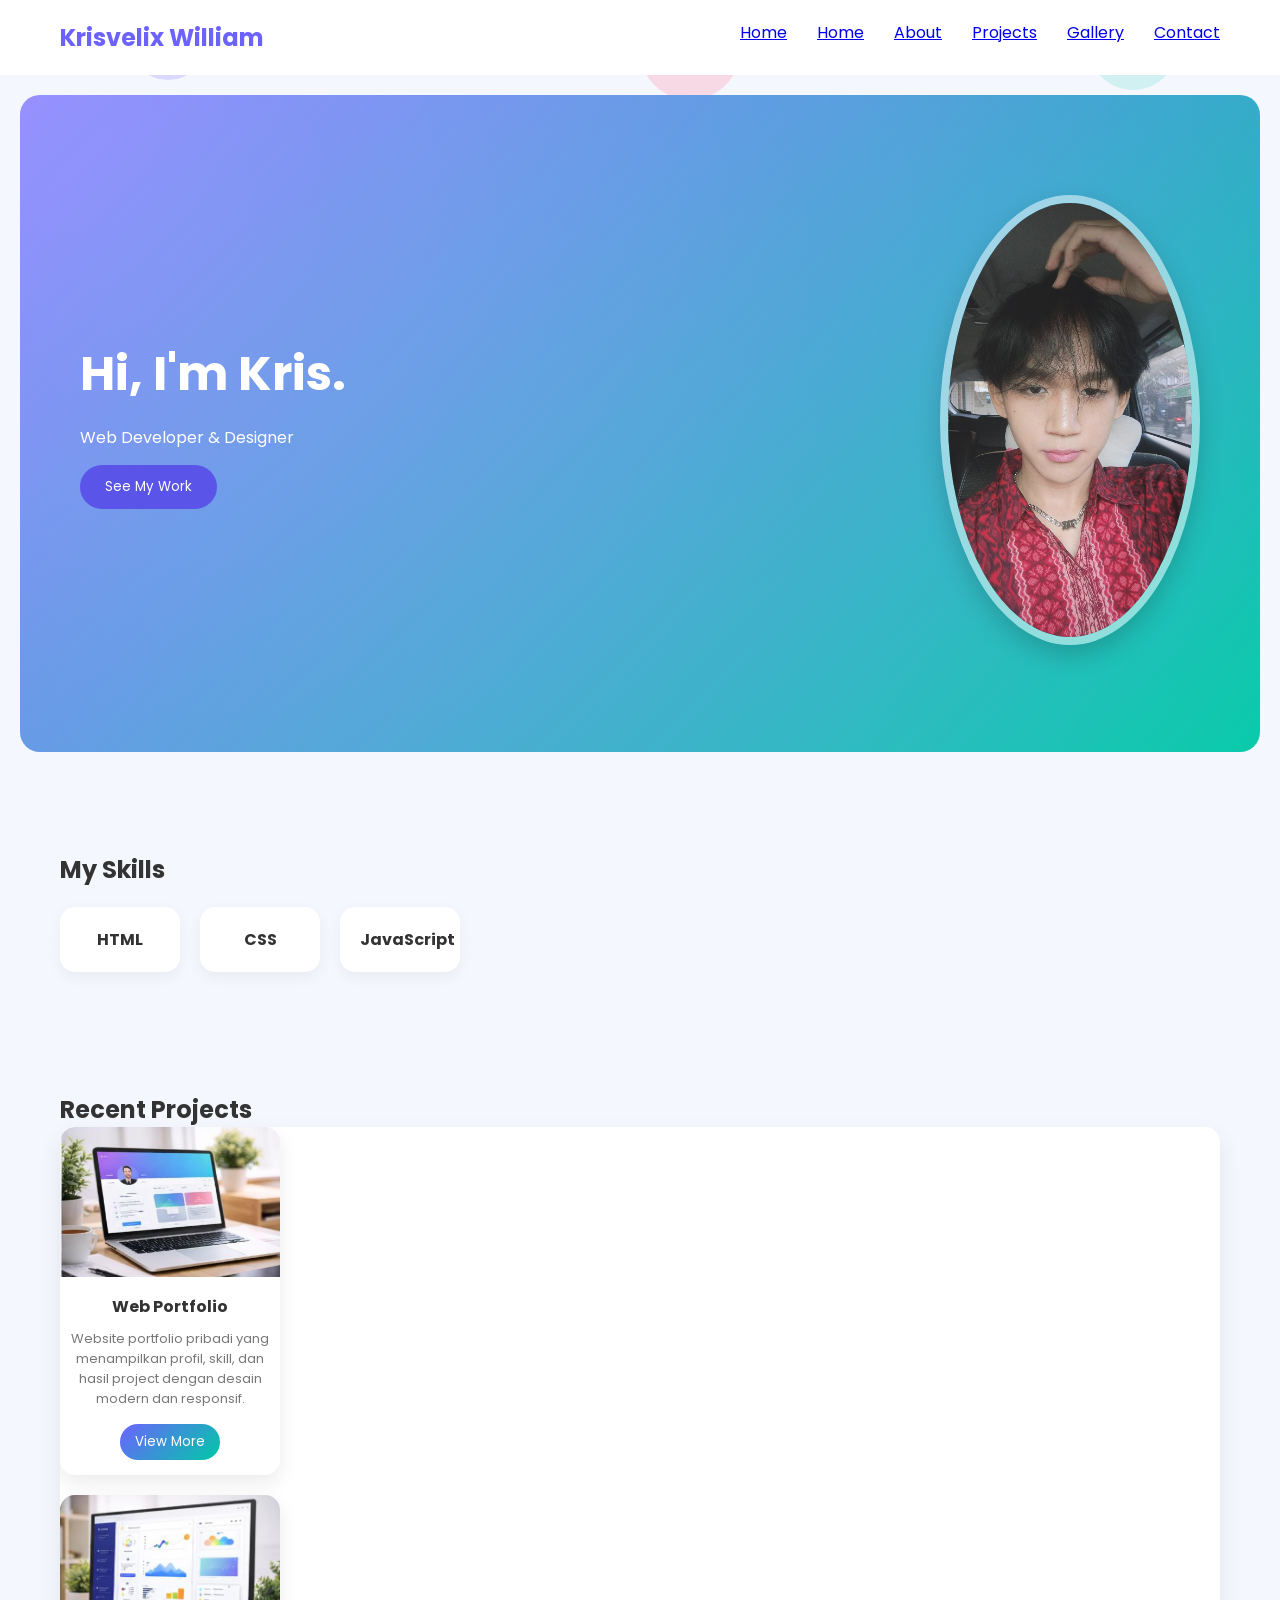
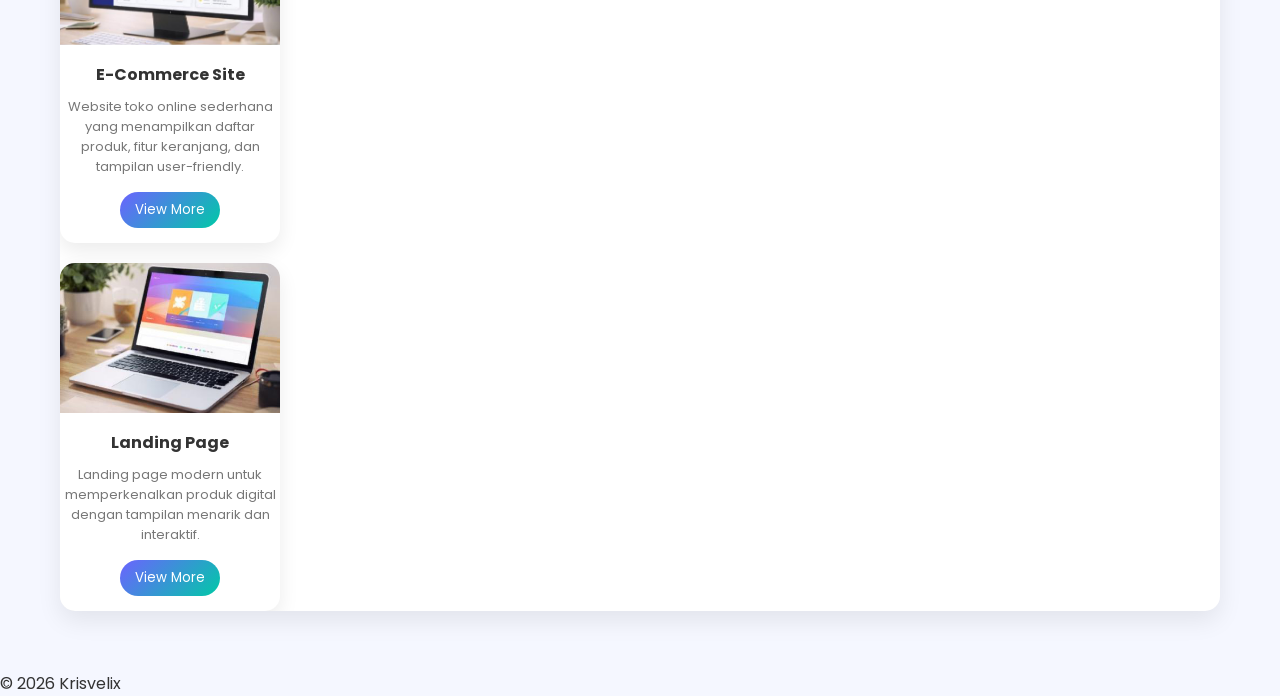
<file: index.html>
<!DOCTYPE html>
<html lang="en">
<head>
    <meta charset="UTF-8">
    <meta name="viewport" content="width=device-width, initial-scale=1.0">
    <title>Portfolio | Krisvelix William</title>

    <!-- Google Font -->
    <link href="https://fonts.googleapis.com/css2?family=Poppins:wght@300;600&display=swap" rel="stylesheet">

    <!-- CSS -->
    <link rel="stylesheet" href="style.css">
</head>
<script src="script.js"></script>
<body>
    <div class="bubbles">
    <span></span>
    <span></span>
    <span></span>
    <span></span>
    <span></span>
</div>

<!-- NAVBAR -->
<nav>
    <h2>Krisvelix William</h2>
    <ul>
        <li><a href="kris-portofolio.html">Home</a></li>
        <li><a href="index.html">Home</a></li>
        <li><a href="about.html">About</a></li>
        <li><a href="projects.html">Projects</a></li>
        <li><a href="gallery.html">Gallery</a></li>
        <li><a href="contact.html">Contact</a></li>
    </ul>
</nav>
<!-- HERO -->
<section class="hero">
    <div class="overlay"></div>

    <div class="hero-text">
        <h1>Hi, I'm Kris.</h1>
        <p>Web Developer & Designer</p>
        <button onclick="scrollToProject()">See My Work</button>
    </div>

    <div class="hero-img">
        <img src="apa.jpeg" alt="">
    </div>
</section>

<!-- SKILLS -->
<section class="skills">
    <h2>My Skills</h2>

    <div class="skill-box">
        <div class="skill-card">
            <h4>HTML</h4>
        </div>

        <div class="skill-card">
            <h4>CSS</h4>
        </div>

        <div class="skill-card">
            <h4>JavaScript</h4>
        </div>
    </div>
</section>

<!-- PROJECT -->
<section class="projects">
    <h2>Recent Projects</h2>

    <div class="project-card">
        <div class="card">
            <img src="1.jpeg">
            <h4>Web Portfolio</h4>
            <p>Website portfolio pribadi yang menampilkan profil, skill, dan hasil project dengan desain modern dan responsif.</p>
            <button onclick="viewProject()">View More</button>
        </div>

        <div class="card">
            <img src="2.jpeg">
            <h4>E-Commerce Site</h4>
            <p>Website toko online sederhana yang menampilkan daftar produk, fitur keranjang, dan tampilan user-friendly.<p>
            <button onclick="viewProject()">View More</button>
        </div>

        <div class="card">
            <img src="3.jpeg">
            <h4>Landing Page</h4>
            <p>Landing page modern untuk memperkenalkan produk digital dengan tampilan menarik dan interaktif.</p> 
            <button onclick="viewProject()">View More</button>
        </div>
    </div>
</section>

<!-- FOOTER -->
<footer>
    <p>© 2026 Krisvelix</p>
</footer>

</body>
</html>
</file>
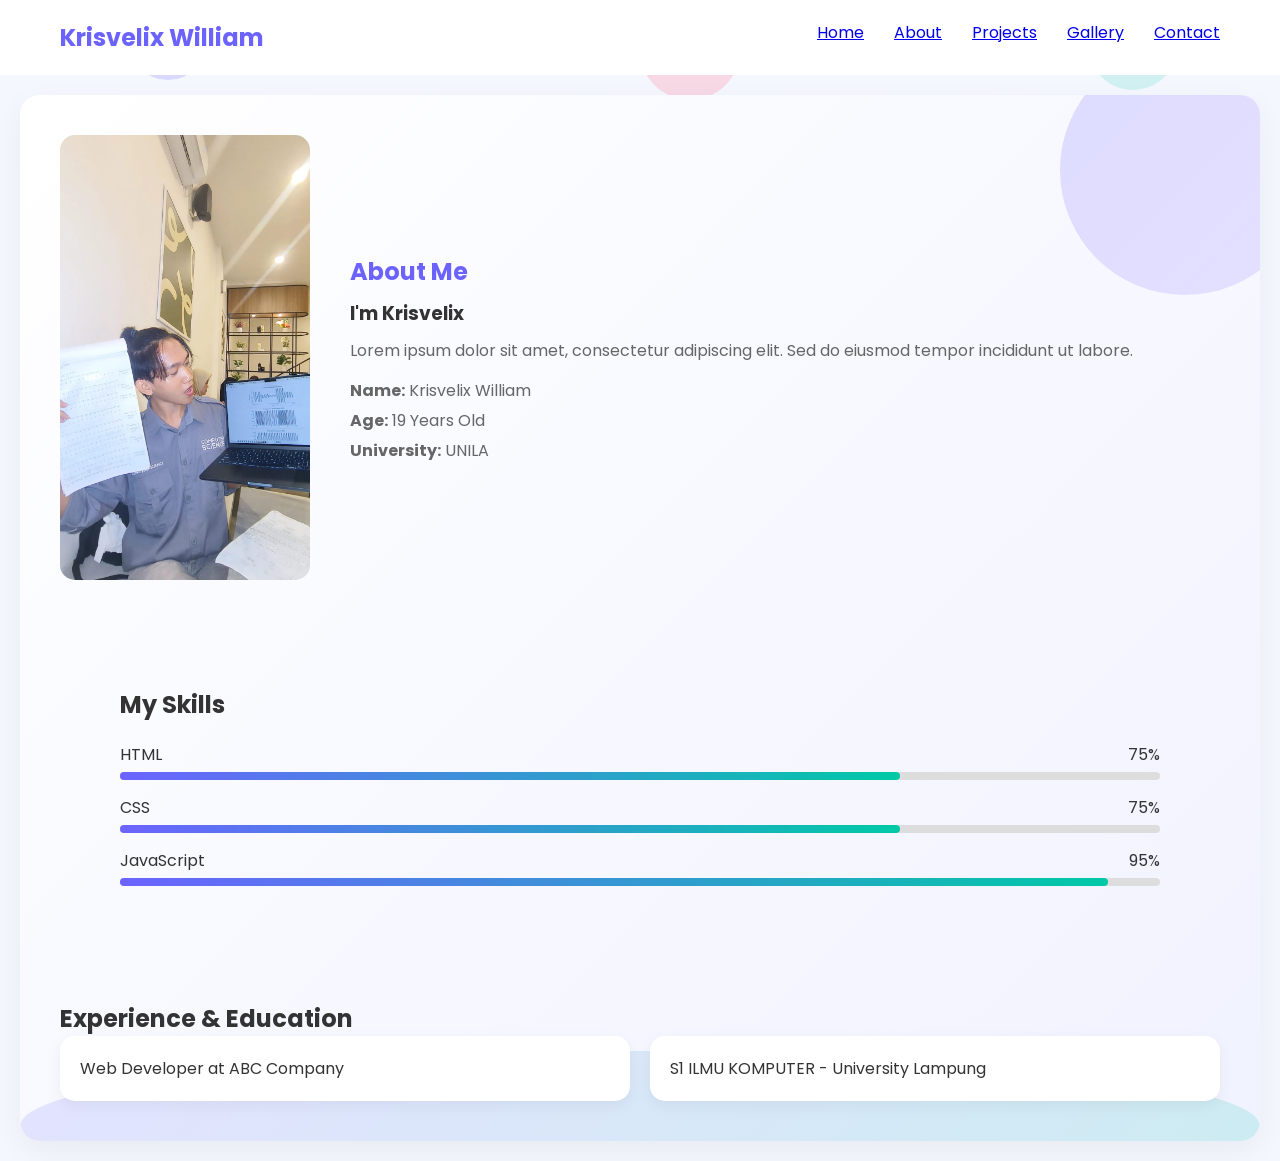
<file: about.html>
<!DOCTYPE html>
<html lang="en">
<head>
    <meta charset="UTF-8">
    <meta name="viewport" content="width=device-width, initial-scale=1.0">
    <title>About | Krisvelix William</title>

    <link href="https://fonts.googleapis.com/css2?family=Poppins:wght@300;600&display=swap" rel="stylesheet">
    <link rel="stylesheet" href="style.css">
</head>
<script src="script.js"></script>
<body>
    <div class="bubbles">
    <span></span>
    <span></span>
    <span></span>
    <span></span>
    <span></span>
</div>

<!-- NAVBAR -->
<nav>
    <h2>Krisvelix William</h2>
    <ul>
        <li><a href="kris-portofolio.html">Home</a></li>
        <li><a href="about.html">About</a></li>
        <li><a href="projects.html">Projects</a></li>
        <li><a href="gallery.html">Gallery</a></li>
        <li><a href="contact.html">Contact</a></li>
    </ul>
</nav>
<!-- ABOUT -->
<section class="about">

    <div class="bg-shape"></div>
    <div class="bg-wave"></div>

    <div class="about-container">

        <!-- IMAGE -->
        <div class="about-img">
            <img src="kapan.jpeg">
        </div>

        <!-- TEXT -->
        <div class="about-text">
            <h1>About Me</h1>
            <h3>I'm Krisvelix</h3>
            <p>Lorem ipsum dolor sit amet, consectetur adipiscing elit. Sed do eiusmod tempor incididunt ut labore.</p>

            <!-- INFO -->
            <div class="info">
                <p><strong>Name:</strong> Krisvelix William</p>
                <p><strong>Age:</strong> 19 Years Old</p>
                <p><strong>University:</strong> UNILA</p>
            </div>
        </div>

    </div>

    <!-- SKILLS -->
    <div class="skills">
        <h2>My Skills</h2>

        <div class="skill">
            <p>HTML <span>75%</span></p>
            <div class="bar"><div class="fill html"></div></div>
        </div>

        <div class="skill">
            <p>CSS <span>75%</span></p>
            <div class="bar"><div class="fill css"></div></div>
        </div>

        <div class="skill">
            <p>JavaScript <span>95%</span></p>
            <div class="bar"><div class="fill js"></div></div>
        </div>
    </div>

    <!-- EXPERIENCE -->
    <div class="experience">
        <h2>Experience & Education</h2>

        <div class="exp-box">
            <div class="exp-card">
                Web Developer at ABC Company
            </div>

            <div class="exp-card">
                S1 ILMU KOMPUTER - University Lampung
            </div>
        </div>
    </div>

</section>

</body>
</html>
</file>
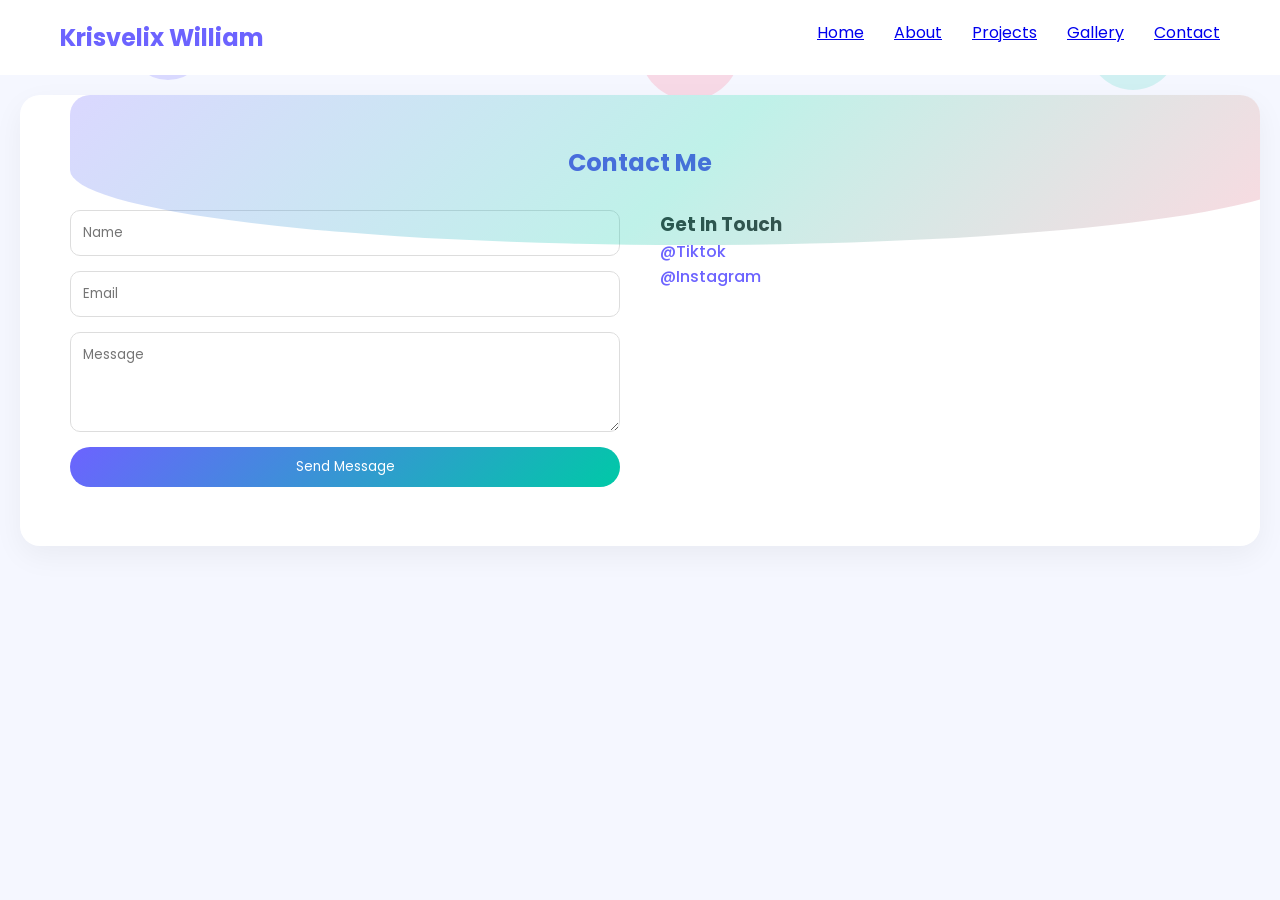
<file: contact.html>
<!DOCTYPE html>
<html lang="en">
<head>
    <meta charset="UTF-8">
    <meta name="viewport" content="width=device-width, initial-scale=1.0">
    <title>Contact | Krisvelix</title>

    <link href="https://fonts.googleapis.com/css2?family=Poppins:wght@300;600&display=swap" rel="stylesheet">
    <link rel="stylesheet" href="style.css">
</head>
<script src="script.js"></script>
<body>
    <div class="bubbles">
    <span></span>
    <span></span>
    <span></span>
    <span></span>
    <span></span>
</div>

<!-- NAVBAR -->
<nav>
    <h2>Krisvelix William</h2>
    <ul>
        <li><a href="kris-portofolio.html">Home</a></li>
        <li><a href="about.html">About</a></li>
        <li><a href="projects.html">Projects</a></li>
        <li><a href="gallery.html">Gallery</a></li>
        <li><a href="contact.html">Contact</a></li>
    </ul>
</nav>

<!-- CONTACT -->
<section class="contact-page">

    <div class="contact-bg"></div>

    <h1>Contact Me</h1>

    <div class="contact-container">

        <!-- FORM -->
        <div class="form">
            <input type="text" id="name" placeholder="Name">
            <input type="email" id="email" placeholder="Email">
            <textarea id="message" placeholder="Message"></textarea>

            <button onclick="sendMessage()">Send Message</button>
        </div>

        <!-- INFO -->
        <div class="info-box">
            <h3>Get In Touch</h3>
            <p>
            <a href="tiktok.com/@blackcyyy"target="_blank">
            @Tiktok
            </p>
            <p>
            <a href="https://www.instagram.com/qwirzyw?igsh=Z2xzMjd5bGs2c2Zl" target="_blank">
            @Instagram
            </a>
            </p>

            <div class="map">
            <iframe 
            src="https://www.google.com/maps?q=Bandar+Lampung&output=embed"
            width="100%" 
            height="200" 
            style="border:0; border-radius:10px;">
        </iframe>
        </div>
    </div>

    </div>

</section>

</body>
</html>
</file>
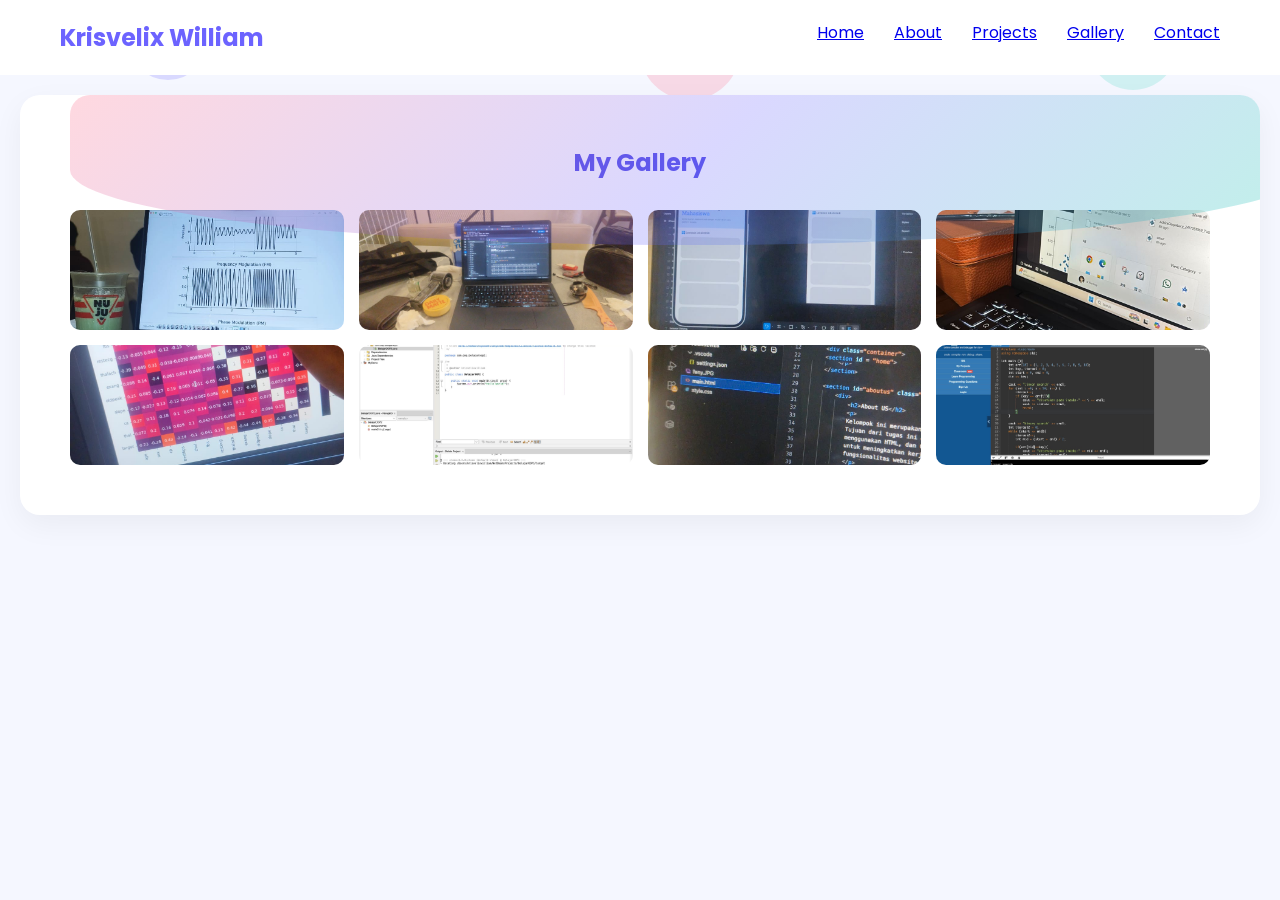
<file: gallery.html>
<!DOCTYPE html>
<html lang="en">
<head>
    <meta charset="UTF-8">
    <meta name="viewport" content="width=device-width, initial-scale=1.0">
    <title>Gallery | Krisvelix</title>

    <link href="https://fonts.googleapis.com/css2?family=Poppins:wght@300;600&display=swap" rel="stylesheet">
    <link rel="stylesheet" href="style.css">
</head>
<script src="script.js"></script>
<body>
    <div class="bubbles">
    <span></span>
    <span></span>
    <span></span>
    <span></span>
    <span></span>
</div>

<!-- NAVBAR -->
<nav>
    <h2>Krisvelix William</h2>
    <ul>
        <li><a href="kris-portofolio.html">Home</a></li>
        <li><a href="about.html">About</a></li>
        <li><a href="projects.html">Projects</a></li>
        <li><a href="gallery.html">Gallery</a></li>
        <li><a href="contact.html">Contact</a></li>
    </ul>
</nav>

<!-- GALLERY -->
<section class="gallery-page">

    <div class="gallery-bg"></div>

    <h1>My Gallery</h1>

    <div class="gallery-grid">
        <img src="6.jpeg">
        <img src="7.jpeg">
        <img src="8.jpeg">
        <img src="9.jpeg">
        <img src="10.jpeg">
        <img src="11.jpeg">
        <img src="12.jpeg">
        <img src="13.jpeg">
    </div>

</section>

</body>
</html>
</file>
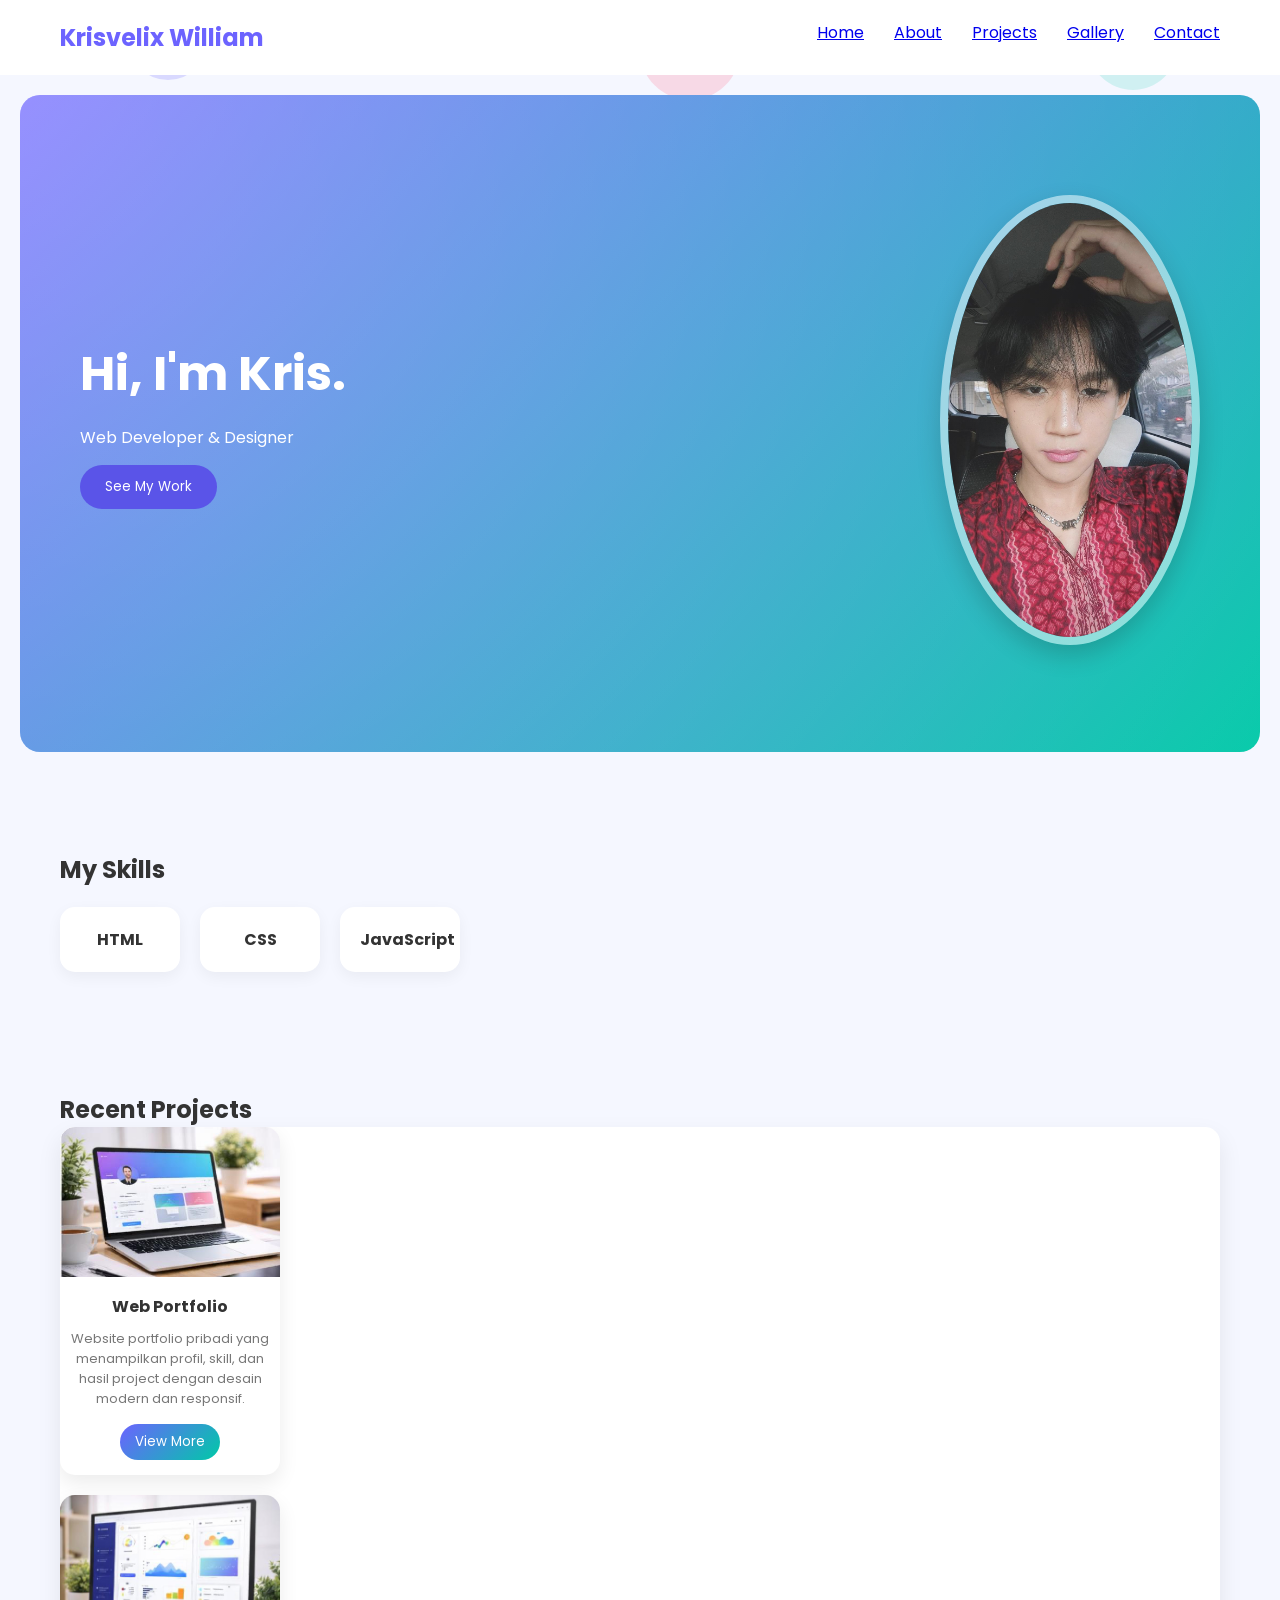
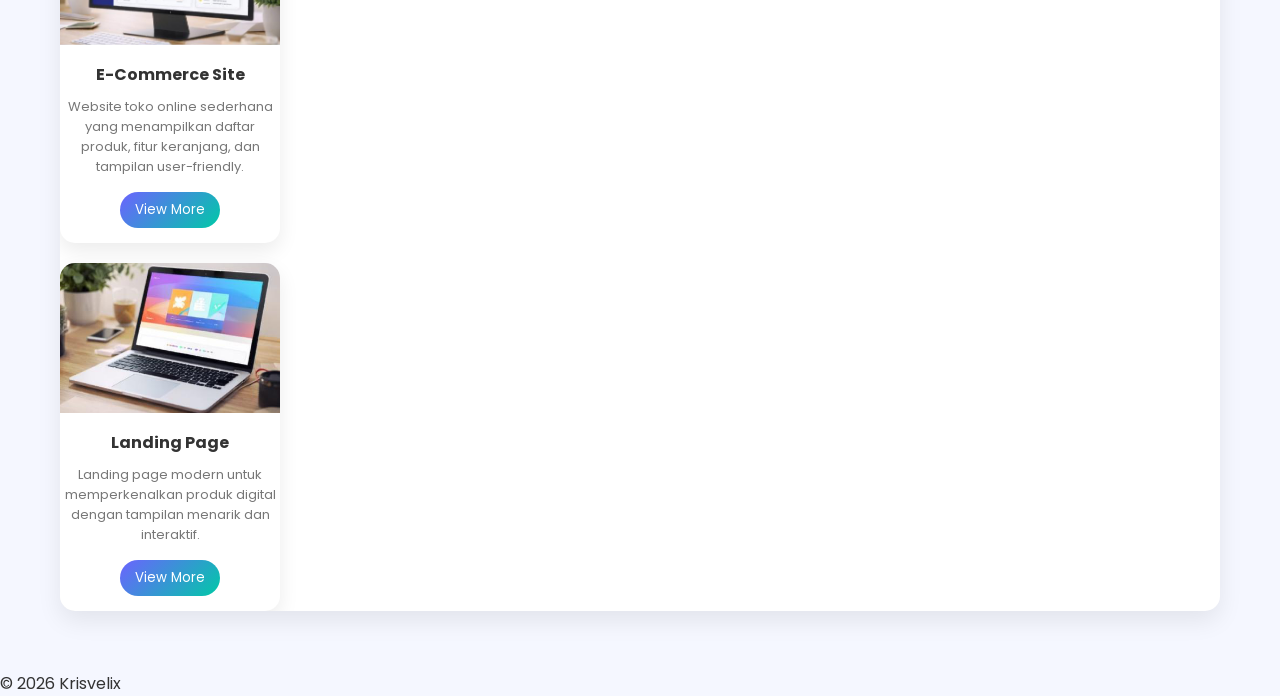
<file: kris-portofolio.html>
<!DOCTYPE html>
<html lang="en">
<head>
    <meta charset="UTF-8">
    <meta name="viewport" content="width=device-width, initial-scale=1.0">
    <title>Portfolio | Krisvelix William</title>

    <!-- Google Font -->
    <link href="https://fonts.googleapis.com/css2?family=Poppins:wght@300;600&display=swap" rel="stylesheet">

    <!-- CSS -->
    <link rel="stylesheet" href="style.css">
</head>
<script src="script.js"></script>
<body>
    <div class="bubbles">
    <span></span>
    <span></span>
    <span></span>
    <span></span>
    <span></span>
</div>

<!-- NAVBAR -->
<nav>
    <h2>Krisvelix William</h2>
    <ul>
        <li><a href="kris-portofolio.html">Home</a></li>
        <li><a href="about.html">About</a></li>
        <li><a href="projects.html">Projects</a></li>
        <li><a href="gallery.html">Gallery</a></li>
        <li><a href="contact.html">Contact</a></li>
    </ul>
</nav>
<!-- HERO -->
<section class="hero">
    <div class="overlay"></div>

    <div class="hero-text">
        <h1>Hi, I'm Kris.</h1>
        <p>Web Developer & Designer</p>
        <button onclick="scrollToProject()">See My Work</button>
    </div>

    <div class="hero-img">
        <img src="apa.jpeg" alt="">
    </div>
</section>

<!-- SKILLS -->
<section class="skills">
    <h2>My Skills</h2>

    <div class="skill-box">
        <div class="skill-card">
            <h4>HTML</h4>
        </div>

        <div class="skill-card">
            <h4>CSS</h4>
        </div>

        <div class="skill-card">
            <h4>JavaScript</h4>
        </div>
    </div>
</section>

<!-- PROJECT -->
<section class="projects">
    <h2>Recent Projects</h2>

    <div class="project-card">
        <div class="card">
            <img src="1.jpeg">
            <h4>Web Portfolio</h4>
            <p>Website portfolio pribadi yang menampilkan profil, skill, dan hasil project dengan desain modern dan responsif.</p>
            <button onclick="viewProject()">View More</button>
        </div>

        <div class="card">
            <img src="2.jpeg">
            <h4>E-Commerce Site</h4>
            <p>Website toko online sederhana yang menampilkan daftar produk, fitur keranjang, dan tampilan user-friendly.<p>
            <button onclick="viewProject()">View More</button>
        </div>

        <div class="card">
            <img src="3.jpeg">
            <h4>Landing Page</h4>
            <p>Landing page modern untuk memperkenalkan produk digital dengan tampilan menarik dan interaktif.</p> 
            <button onclick="viewProject()">View More</button>
        </div>
    </div>
</section>

<!-- FOOTER -->
<footer>
    <p>© 2026 Krisvelix</p>
</footer>

</body>
</html>
</file>
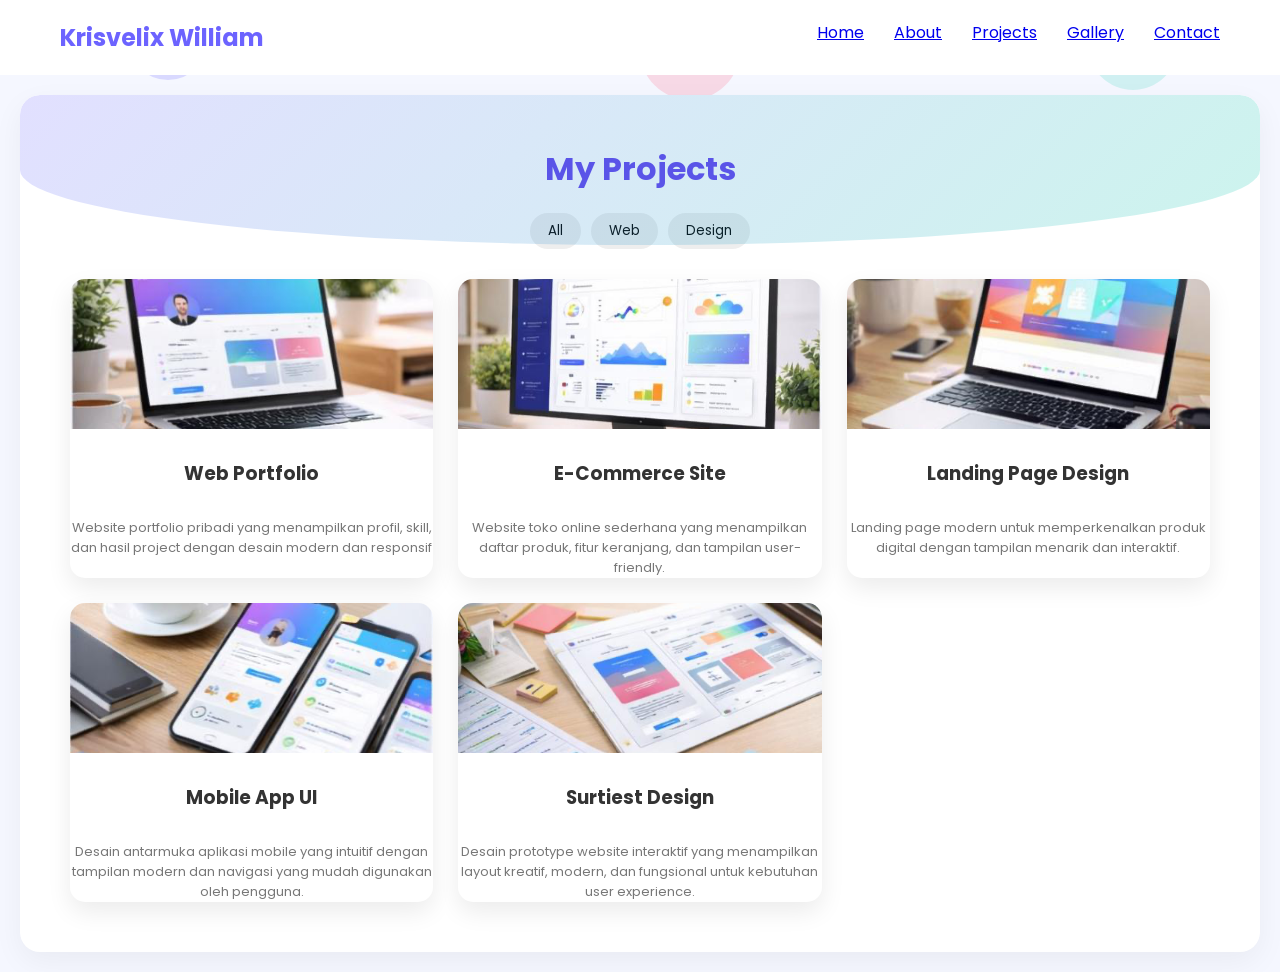
<file: projects.html>
<!DOCTYPE html>
<html lang="en">
<head>
    <meta charset="UTF-8">
    <meta name="viewport" content="width=device-width, initial-scale=1.0">
    <title>Projects | Krisvelix</title>

    <link href="https://fonts.googleapis.com/css2?family=Poppins:wght@300;600&display=swap" rel="stylesheet">
    <link rel="stylesheet" href="style.css">
</head>
<script src="script.js"></script>
<body>
    <div class="bubbles">
    <span></span>
    <span></span>
    <span></span>
    <span></span>
    <span></span>
</div>

<!-- NAVBAR -->
<nav>
    <h2>Krisvelix William</h2>
    <ul>
        <li><a href="kris-portofolio.html">Home</a></li>
        <li><a href="about.html">About</a></li>
        <li><a href="projects.html">Projects</a></li>
        <li><a href="gallery.html">Gallery</a></li>
        <li><a href="contact.html">Contact</a></li>
    </ul>
</nav>

<!-- PROJECTS -->
<section class="projects-page">

    <!-- SHAPE -->
    <div class="project-bg"></div>

    <h1>My Projects</h1>

    <!-- FILTER -->
    <div class="filter">
    <button onclick="filterProject('all')">All</button>
    <button onclick="filterProject('web')">Web</button>
    <button onclick="filterProject('design')">Design</button>
</div>

    <!-- GRID -->
    <div class="project-grid">

        <div class="project-card web">
        <img src="1.jpeg">
    <h3>Web Portfolio</h3>
    <p> Website portfolio pribadi yang menampilkan profil, skill, dan hasil project dengan desain modern dan responsif</p>
</div>

        <div class="project-card web">
        <img src="2.jpeg">
        <h3>E-Commerce Site</h3>
        <p>Website toko online sederhana yang menampilkan daftar produk, fitur keranjang, dan tampilan user-friendly.</p>
</div>

        <div class="project-card design">
        <img src="3.jpeg">
        <h3>Landing Page Design</h3>
        <p>Landing page modern untuk memperkenalkan produk digital dengan tampilan menarik dan interaktif.</p>
</div>

        <div class="project-card design">
        <img src="4.jpeg">
        <h3>Mobile App UI</h3>
        <p>Desain antarmuka aplikasi mobile yang intuitif dengan tampilan modern dan navigasi yang mudah digunakan oleh pengguna.</p>
</div>

        <div class="project-card design">
        <img src="5.jpeg">
        <h3>Surtiest Design</h3>
        <p>Desain prototype website interaktif yang menampilkan layout kreatif, modern, dan fungsional untuk kebutuhan user experience.</p>
        </div>
    </div>

</section>

</body>
</html>
</file>
<file: style.css>
/* ================= HOME ================= */

/* RESET */
* {
    margin: 0;
    padding: 0;
    box-sizing: border-box;
    font-family: 'Poppins', sans-serif;
}

body {
    background: #f4f6ff;
    color: #333;
}

/* NAVBAR */
nav {
    display: flex;
    justify-content: space-between;
    padding: 20px 60px;
    background: white;
}

nav h2 {
    color: #6C63FF;
}

nav ul {
    display: flex;
    gap: 30px;
    list-style: none;
}

/* HERO */
.hero {
    position: relative;
    display: flex;
    justify-content: space-between;
    align-items: center;
    padding: 100px 60px;
    border-radius: 20px;
    margin: 20px;
    background: linear-gradient(135deg, #6C63FF, #00C9A7);
    overflow: hidden;
}

/* OVERLAY SHAPE */
.overlay {
    position: absolute;
    width: 120%;
    height: 120%;
    background: radial-gradient(circle at top left, rgba(255,255,255,0.3), transparent);
    top: -50px;
    left: -50px;
}

/* HERO TEXT */
.hero-text {
    color: white;
    z-index: 2;
}

.hero-text h1 {
    font-size: 48px;
}

.hero-text p {
    margin: 15px 0;
}

.hero-text button {
    padding: 12px 25px;
    border: none;
    border-radius: 25px;
    background: #5a54e8;
    color: white;
    cursor: pointer;
}

/* HERO IMAGE */
.hero-img img {
    width: 260px;
    border-radius: 50%;
    border: 8px solid rgba(255,255,255,0.5);
    box-shadow: 0 10px 25px rgba(0,0,0,0.2);
    z-index: 2;
}

/* SKILLS */
.skills {
    padding: 60px;
}

.skills h2 {
    margin-bottom: 20px;
}

.skill-box {
    display: flex;
    gap: 20px;
}

/* SKILL CARD */
.skill-card {
    background: white;
    padding: 20px;
    border-radius: 15px;
    width: 120px;
    text-align: center;
    box-shadow: 0 5px 15px rgba(0,0,0,0.05);
}

/* PROJECT */
.projects {
    padding: 60px;
}

.project-card {
    display: flex;
    gap: 20px;
}

/* CARD */
.card {
    background: white;
    border-radius: 15px;
    overflow: hidden;
    width: 220px;
    box-shadow: 0 8px 20px rgba(0,0,0,0.08);
    text-align: center;
}

/* IMAGE PROJECT */
.card img {
    width: 100%;
    height: 120px;
    object-fit: cover;
}

/* TEXT */
.card h4 {
    margin: 10px 0;
}

/* BUTTON */
.card button {
    margin-bottom: 15px;
    padding: 8px 15px;
    border: none;
    border-radius: 20px;
    background: linear-gradient(135deg, #6C63FF, #00C9A7);
    color: white;
    cursor: pointer;
}

/* ABOUT WRAPPER */
.about {
    position: relative;
    margin: 20px;
    padding: 50px;
    border-radius: 20px;
    background: #ffffff;
    overflow: hidden;
    box-shadow: 0 10px 30px rgba(0,0,0,0.05);
}

/* SHAPE KANAN ATAS */
.bg-shape {
    position: absolute;
    top: -50px;
    right: -50px;
    width: 250px;
    height: 250px;
    background: linear-gradient(135deg, #6C63FF, #A084FF);
    border-radius: 50%;
    opacity: 0.2;
}

/* WAVE BAWAH */
.bg-wave {
    position: absolute;
    bottom: -60px;
    left: 0;
    width: 100%;
    height: 150px;
    background: linear-gradient(135deg, #6C63FF, #00C9A7);
    border-radius: 50% 50% 0 0;
    opacity: 0.15;
}

/* FIX CONTAINER DI ATAS SHAPE */
.about-container,
.skills,
.experience {
    position: relative;
    z-index: 2;
}

/* ================= PROJECT PAGE ================= */

.projects-page {
    position: relative;
    margin: 20px;
    padding: 50px;
    background: #ffffff;
    border-radius: 20px;
    box-shadow: 0 10px 30px rgba(0,0,0,0.05);
    overflow: hidden;
}

/* BACKGROUND SHAPE */
.project-bg {
    position: absolute;
    top: 0;
    left: 0;
    width: 100%;
    height: 150px;
    background: linear-gradient(135deg, #6C63FF, #00C9A7);
    border-radius: 20px 20px 50% 50%;
    opacity: 0.2;
}

/* TITLE */
.projects-page h1 {
    text-align: center;
    font-size: 32px;
    margin-bottom: 20px;
    color: #5a54e8;
    position: relative;
}

/* FILTER */
.filter {
    display: flex;
    justify-content: center;
    gap: 10px;
    margin-bottom: 30px;
}

.filter button {
    padding: 8px 18px;
    border: none;
    border-radius: 20px;
    background: #eee;
    cursor: pointer;
}

.filter .active {
    background: linear-gradient(135deg, #6C63FF, #5a54e8);
    color: white;
}

/* GRID */
.project-grid {
    display: grid;
    grid-template-columns: repeat(3, 1fr);
    gap: 25px;
}

/* CARD */
.project-card {
    background: white;
    border-radius: 15px;
    overflow: hidden;
    box-shadow: 0 10px 25px rgba(0,0,0,0.08);
    text-align: center;
}

/* IMAGE */
.project-card img {
    width: 100%;
    height: 150px;
    object-fit: cover;
}

/* TEXT */
.project-card h3 {
    margin: 10px 0;
}

.project-card p {
    font-size: 13px;
    color: #777;
}

/* BUTTON */
.project-card button {
    margin: 15px 0;
    padding: 8px 15px;
    border-radius: 20px;
    border: none;
    background: linear-gradient(135deg, #6C63FF, #00C9A7);
    color: white;
    cursor: pointer;
}

.project-card {
    background: white;
    border-radius: 15px;
    overflow: hidden;
    box-shadow: 0 10px 25px rgba(0,0,0,0.08);
    display: flex;
    flex-direction: column; /* INI KUNCI 🔥 */
}

/* IMAGE */
.project-card img {
    width: 100%;
    height: 150px;
    object-fit: cover;
}

/* CONTENT */
.project-content {
    padding: 15px;
    text-align: center; /* biar tengah */
}

/* TEXT */
.project-content h3 {
    margin-bottom: 8px;
}

.project-content p {
    font-size: 13px;
    color: #777;
    margin-bottom: 10px;
}

/* ================= GALLERY ================= */

.gallery-page {
    position: relative;
    margin: 20px;
    padding: 50px;
    background: white;
    border-radius: 20px;
    box-shadow: 0 10px 30px rgba(0,0,0,0.05);
    overflow: hidden;
}

.gallery-bg {
    position: absolute;
    top: 0;
    width: 100%;
    height: 150px;
    background: linear-gradient(135deg, #FF6584, #6C63FF, #00C9A7);
    border-radius: 20px 20px 50% 50%;
    opacity: 0.25;
}

.gallery-page h1 {
    text-align: center;
    margin-bottom: 30px;
    color: #5a54e8;
}

.gallery-grid {
    display: grid;
    grid-template-columns: repeat(4, 1fr);
    gap: 15px;
}

.gallery-grid img {
    width: 100%;
    border-radius: 10px;
    height: 120px;
    object-fit: cover;
}

/* ================= CONTACT ================= */

.contact-page {
    position: relative;
    margin: 20px;
    padding: 50px;
    background: white;
    border-radius: 20px;
    box-shadow: 0 10px 30px rgba(0,0,0,0.05);
    overflow: hidden;
}

.contact-bg {
    position: absolute;
    top: 0;
    width: 100%;
    height: 150px;
    background: linear-gradient(135deg, #6C63FF, #00C9A7, #FF6584);
    border-radius: 20px 20px 50% 50%;
    opacity: 0.25;
}

.contact-page h1 {
    text-align: center;
    margin-bottom: 30px;
    color: #5a54e8;
}

.contact-container {
    display: flex;
    gap: 40px;
}

/* FORM */
.form {
    flex: 1;
    display: flex;
    flex-direction: column;
    gap: 15px;
}

.form input,
.form textarea {
    padding: 12px;
    border-radius: 10px;
    border: 1px solid #ddd;
}

.form textarea {
    height: 100px;
}

.form button {
    padding: 10px;
    border: none;
    border-radius: 20px;
    background: linear-gradient(135deg, #6C63FF, #00C9A7);
    color: white;
    cursor: pointer;
}

/* INFO */
.info-box {
    flex: 1;
}

.map img {
    width: 100%;
    border-radius: 10px;
    margin-top: 10px;
}

.info-box a {
    text-decoration: none;
    color: #6C63FF;
    font-weight: 500;
}

.info-box a:hover {
    text-decoration: underline;
}

/* ================= BUBBLES BACKGROUND ================= */

.bubbles {
    position: fixed;
    width: 100%;
    height: 100%;
    overflow: hidden;
    z-index: -1;
}

.bubbles span {
    position: absolute;
    display: block;
    border-radius: 50%;
    animation: float 20s linear infinite;
}

/* warna & ukuran beda-beda */
.bubbles span:nth-child(1) {
    width: 80px;
    height: 80px;
    left: 10%;
    background: rgba(108,99,255,0.2);
}

.bubbles span:nth-child(2) {
    width: 60px;
    height: 60px;
    left: 30%;
    background: rgba(0,201,167,0.2);
    animation-duration: 25s;
}

.bubbles span:nth-child(3) {
    width: 100px;
    height: 100px;
    left: 50%;
    background: rgba(255,101,132,0.2);
}

.bubbles span:nth-child(4) {
    width: 70px;
    height: 70px;
    left: 70%;
    background: rgba(108,99,255,0.15);
}

.bubbles span:nth-child(5) {
    width: 90px;
    height: 90px;
    left: 85%;
    background: rgba(0,201,167,0.15);
}

/* animasi naik */
@keyframes float {
    0% {
        transform: translateY(100vh) scale(1);
    }
    100% {
        transform: translateY(-10vh) scale(1.2);
    }
}

/* ANIMASI FILTER */
.project-card {
    transition: all 0.3s ease;
}

.project-card.hide {
    opacity: 0;
    transform: scale(0.8);
}

.project-card.show {
    opacity: 1;
    transform: scale(1);
}

.filter button {
    padding: 8px 18px;
    border-radius: 20px;
    border: none;
    background: #eee;
    cursor: pointer;
    transition: 0.3s;
}

.filter button.active {
    background: linear-gradient(135deg, #6C63FF, #00C9A7);
    color: white;
}

.filter button:hover {
    transform: scale(1.05);
}

/* ================= ABOUT ================= */

/* RESET */
* {
    margin: 0;
    padding: 0;
    box-sizing: border-box;
}

body {
    font-family: 'Poppins', sans-serif;
    background: #f5f7ff;
}

/* NAVBAR */
nav {
    display: flex;
    justify-content: space-between;
    padding: 20px 60px;
    background: white;
}

/* ABOUT SECTION */
.about {
    margin: 20px;
    padding: 40px;
    border-radius: 20px;
    background: linear-gradient(135deg, #ffffff, #f0f2ff);
}

/* CONTAINER */
.about-container {
    display: flex;
    gap: 40px;
    align-items: center;
}

/* IMAGE */
.about-img img {
    width: 250px;
    border-radius: 15px;
}

/* TEXT */
.about-text h1 {
    color: #6C63FF;
}

.about-text h3 {
    margin: 10px 0;
}

.about-text p {
    color: #666;
}

/* INFO */
.info {
    margin-top: 15px;
}

.info p {
    margin: 5px 0;
}

/* SKILLS */
.skills {
    margin-top: 40px;
}

.skill {
    margin-bottom: 15px;
}

.skill p {
    display: flex;
    justify-content: space-between;
}

/* BAR */
.bar {
    width: 100%;
    height: 8px;
    background: #ddd;
    border-radius: 10px;
    margin-top: 5px;
}

/* FILL */
.fill {
    height: 100%;
    border-radius: 10px;
}

.html {
    width: 75%;
    background: linear-gradient(90deg, #6C63FF, #00C9A7);
}

.css {
    width: 75%;
    background: linear-gradient(90deg, #6C63FF, #00C9A7);
}

.js {
    width: 95%;
    background: linear-gradient(90deg, #6C63FF, #00C9A7);
}

/* EXPERIENCE */
.experience {
    margin-top: 40px;
}

.exp-box {
    display: flex;
    gap: 20px;
}

.exp-card {
    background: white;
    padding: 20px;
    border-radius: 15px;
    flex: 1;
    box-shadow: 0 5px 15px rgba(0,0,0,0.05);
}
</file>
